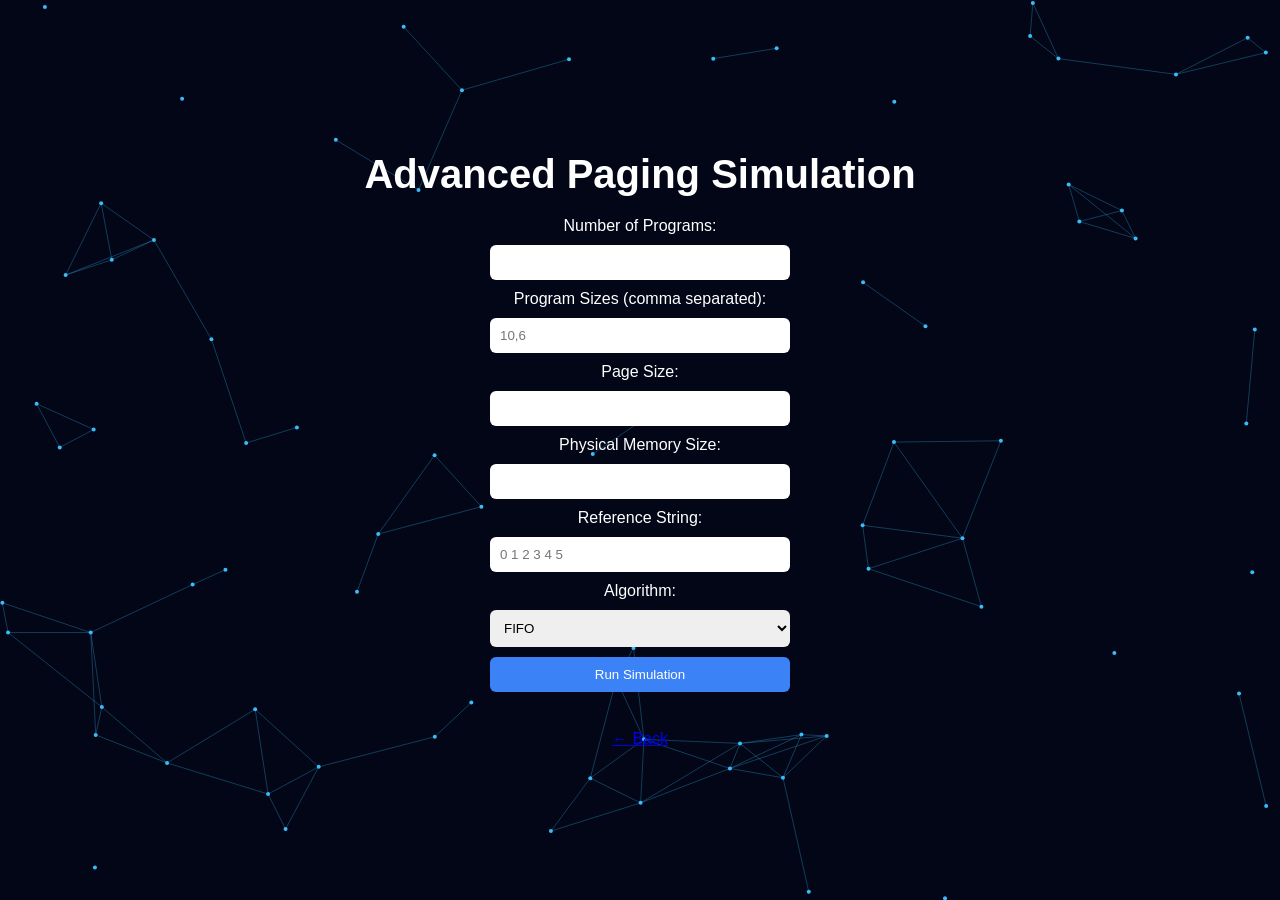
<file: paging.html>
<!doctype html>
<html>
  <head>
    <title>Advanced Paging Simulator</title>
    <link rel="stylesheet" href="CSS/style.css" />
  <canvas id="network"></canvas>
  </head>
  <body>
    <div class="container">
      <h1>Advanced Paging Simulation</h1>

      <div class="input-section">
        <label>Number of Programs:</label>
        <input type="number" id="numPrograms" />

        <label>Program Sizes (comma separated):</label>
        <input type="text" id="programSizes" placeholder="10,6" />

        <label>Page Size:</label>
        <input type="number" id="pageSize" />

        <label>Physical Memory Size:</label>
        <input type="number" id="physicalMemory" />

        <label>Reference String:</label>
        <input type="text" id="refString" placeholder="0 1 2 3 4 5" />

        <label>Algorithm:</label>
        <select id="algorithm">
          <option value="FIFO">FIFO</option>
          <option value="LRU">LRU</option>
        </select>

        <button onclick="runPaging()">Run Simulation</button>
      </div>

      <div id="output"></div>

      <br />
      <a href="index.html">← Back</a>
    </div>

    <script src="JS/paging.js"></script>
    <script>
const canvas = document.getElementById("network");
const ctx = canvas.getContext("2d");

canvas.width = window.innerWidth;
canvas.height = window.innerHeight;

let nodes = [];

// create nodes
for (let i = 0; i < 80; i++) {
    nodes.push({
        x: Math.random() * canvas.width,
        y: Math.random() * canvas.height,
        vx: (Math.random() - 0.5) * 1,
        vy: (Math.random() - 0.5) * 1
    });
}

function draw() {
    ctx.clearRect(0, 0, canvas.width, canvas.height);

    // draw lines
    for (let i = 0; i < nodes.length; i++) {
        for (let j = i + 1; j < nodes.length; j++) {
            let dx = nodes[i].x - nodes[j].x;
            let dy = nodes[i].y - nodes[j].y;
            let dist = Math.sqrt(dx * dx + dy * dy);

            if (dist < 120) {
                ctx.strokeStyle = "rgba(56,189,248,0.3)";
                ctx.lineWidth = 1;
                ctx.beginPath();
                ctx.moveTo(nodes[i].x, nodes[i].y);
                ctx.lineTo(nodes[j].x, nodes[j].y);
                ctx.stroke();
            }
        }
    }

    // draw nodes
    nodes.forEach(n => {
        ctx.fillStyle = "#38bdf8";
        ctx.beginPath();
        ctx.arc(n.x, n.y, 2, 0, Math.PI * 2);
        ctx.fill();

        // move
        n.x += n.vx;
        n.y += n.vy;

        // bounce
        if (n.x < 0 || n.x > canvas.width) n.vx *= -1;
        if (n.y < 0 || n.y > canvas.height) n.vy *= -1;
    });

    requestAnimationFrame(draw);
}

draw();
</script>
  </body>
</html>
</file>
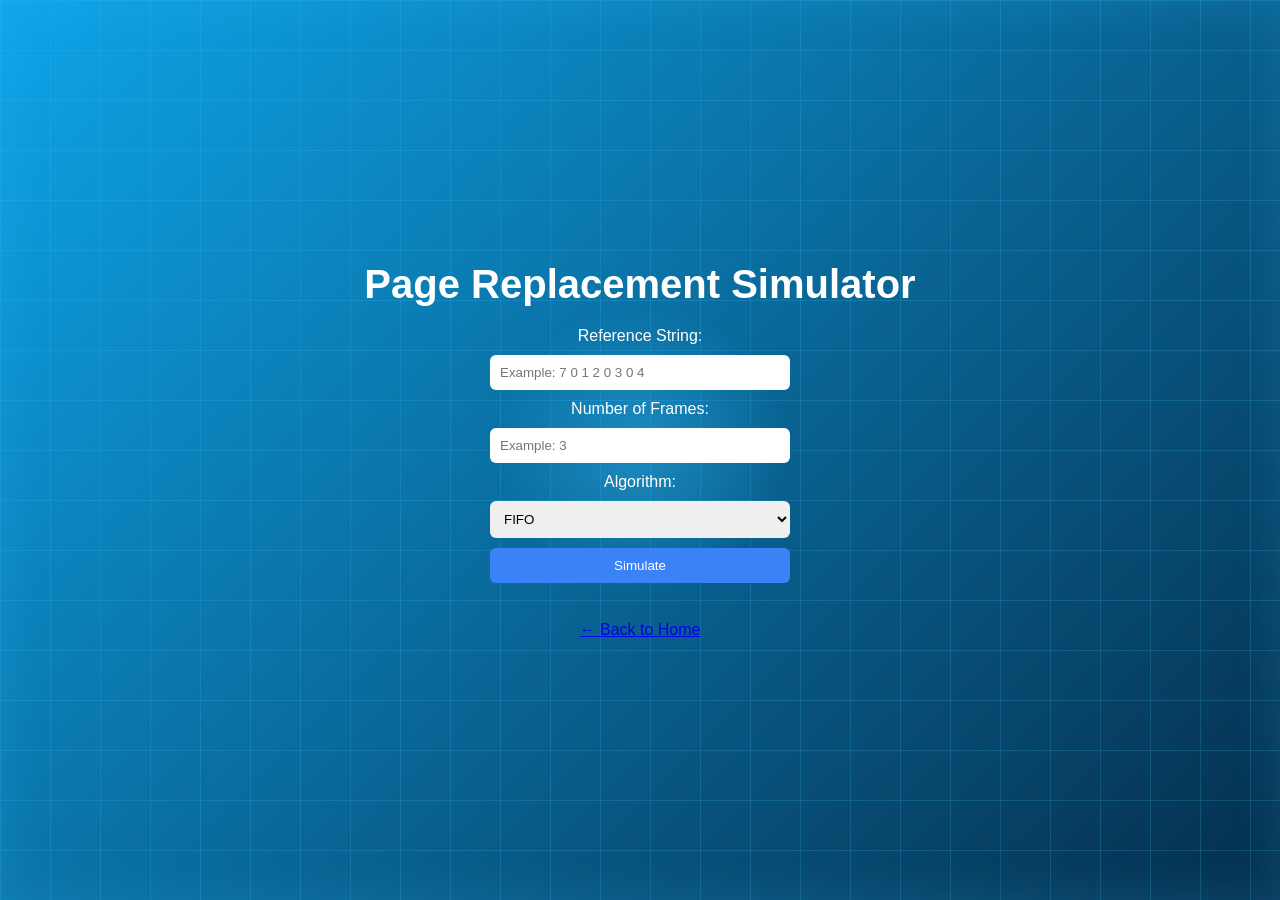
<file: replacement.html>
<!DOCTYPE html>
<html lang="en">
<head>
    <meta charset="UTF-8">
    <title>Page Replacement Simulator</title>
    <link rel="stylesheet" href="CSS/style.css">
    <div class="grid-bg"></div>
    
</head>
<body>

<div class="container">
    <h1>Page Replacement Simulator</h1>

    <div class="input-section">
        <label>Reference String:</label>
        <input type="text" id="refString" placeholder="Example: 7 0 1 2 0 3 0 4">

        <label>Number of Frames:</label>
        <input type="number" id="frames" placeholder="Example: 3">

        <label>Algorithm:</label>
        <select id="algorithm">
            <option value="FIFO">FIFO</option>
            <option value="LRU">LRU</option>
        </select>

        <button onclick="simulate()">Simulate</button>
    </div>

    <div id="output"></div>

    <br>
    <a href="index.html">← Back to Home</a>
</div>

<script src="JS/replacement.js"></script>
</body>
</html>
</file>
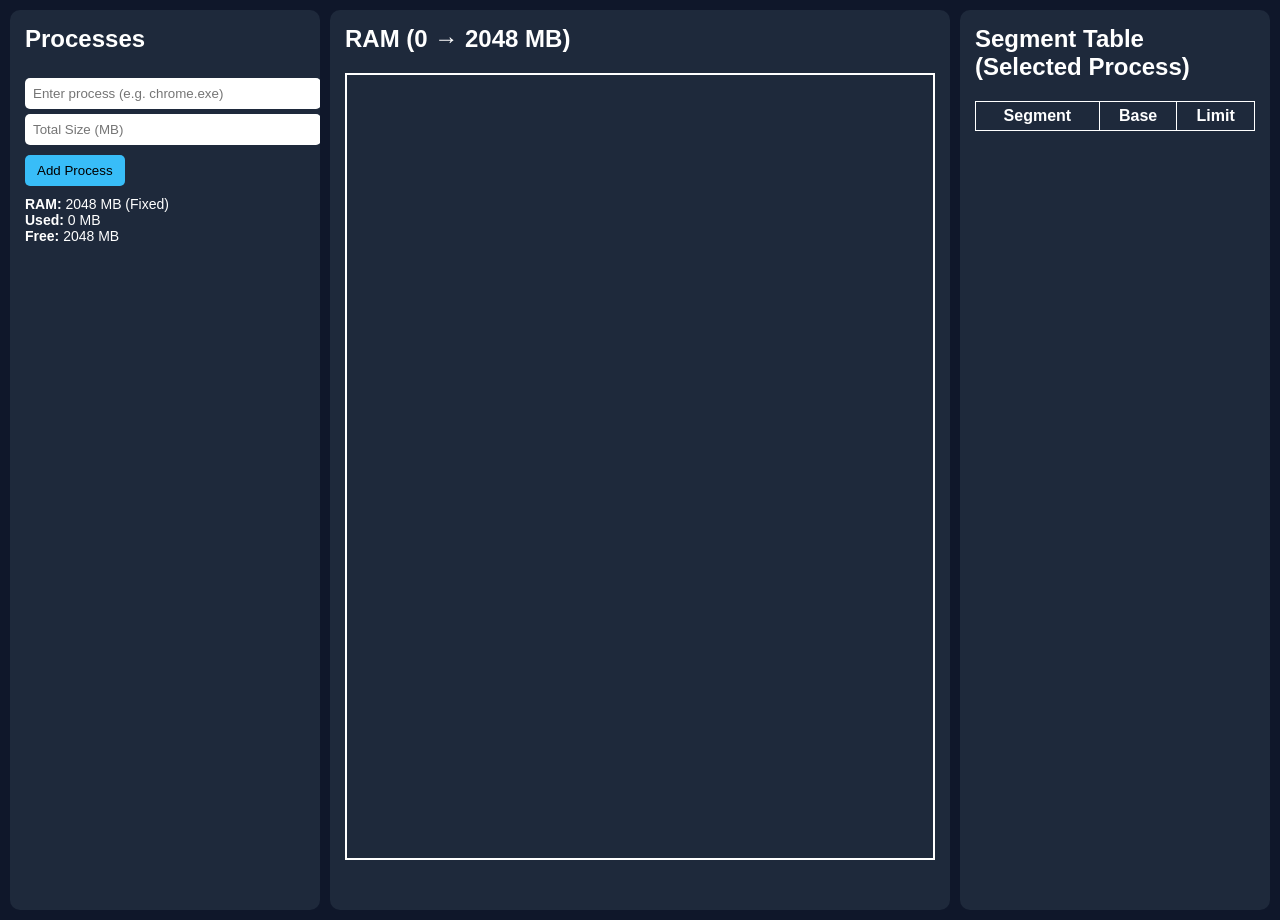
<file: segmentation.html>
<!DOCTYPE html>
<html lang="en">
<head>
    <meta charset="UTF-8">
    <meta name="viewport" content="width=device-width, initial-scale=1.0">
    <title>Segmentation Simulator</title>
    <style>
        body {
            font-family: Arial, sans-serif;
            margin: 0;
            background: #0f172a;
            color: white;
        }

        .container {
            display: grid;
            grid-template-columns: 1fr 2fr 1fr;
            height: 100vh;
            gap: 10px;
            padding: 10px;
        }

        .panel {
            background: #1e293b;
            border-radius: 10px;
            padding: 15px;
            overflow-y: auto;
        }

        h2 {
            margin-top: 0;
        }

        button {
            padding: 8px 12px;
            margin-top: 10px;
            border: none;
            border-radius: 5px;
            background: #38bdf8;
            cursor: pointer;
        }

        input {
            width: 100%;
            padding: 8px;
            margin-top: 5px;
            border-radius: 5px;
            border: none;
        }

        .ram {
            height: 90%;
            border: 2px solid white;
            display: flex;
            flex-direction: column;
        }

        .block {
            border-bottom: 1px solid black;
            padding: 5px;
            font-size: 14px;
        }

        .free {
            background: #334155;
        }

        .segment {
            background: #22c55e;
            color: black;
        }

        table {
            width: 100%;
            border-collapse: collapse;
        }

        th, td {
            border: 1px solid white;
            padding: 5px;
            text-align: center;
        }
    </style>
</head>
<body>

<div class="container">

    <!-- LEFT PANEL: PROCESS INPUT -->
    <div class="panel">
        <h2>Processes</h2>
        <input type="text" id="processName" placeholder="Enter process (e.g. chrome.exe)">
        <input type="number" id="processSize" placeholder="Total Size (MB)">
        <button onclick="addProcess()">Add Process</button>

        <div style="margin-top:10px; font-size:14px;">
            <strong>RAM:</strong> 2048 MB (Fixed)
            <br>
            <strong>Used:</strong> <span id="usedMem">0</span> MB
            <br>
            <strong>Free:</strong> <span id="freeMem">2048</span> MB
        </div>

        <ul id="processList"></ul>
    </div>

    <!-- CENTER PANEL: RAM VISUALIZATION -->
    <div class="panel">
        <h2>RAM (0 → 2048 MB)</h2>
        <div class="ram" id="ramBox" style="position:relative;">
            <!-- Memory Blocks will appear here -->
        </div>
    </div>

    <!-- RIGHT PANEL: SEGMENT TABLE -->
    <div class="panel">
        <h2>Segment Table (Selected Process)</h2>
        <table>
            <thead>
                <tr>
                    <th>Segment</th>
                    <th>Base</th>
                    <th>Limit</th>
                </tr>
            </thead>
            <tbody id="segmentTable">
                <!-- Filled dynamically -->
            </tbody>
        </table>
    </div>

</div>

<script src="JS/segmentation.js"></script>

</body>
</html>
</file>
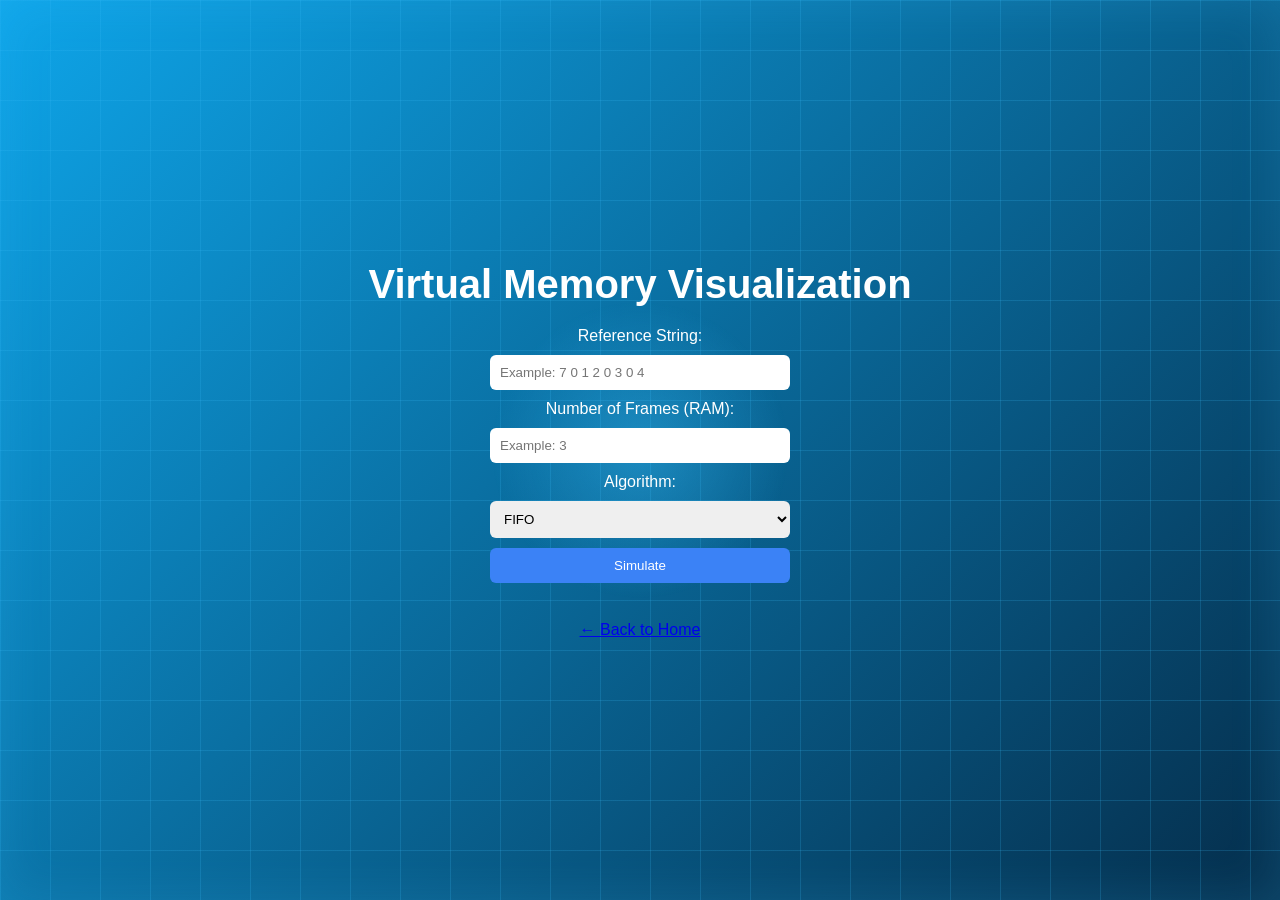
<file: virtual.html>
<!DOCTYPE html>
<html lang="en">
<head>
    <meta charset="UTF-8">
    <title>Virtual Memory Simulator</title>
    <link rel="stylesheet" href="CSS/style.css">
    <div class="grid-bg"></div>
</head>
<body>

<div class="container">
    <h1>Virtual Memory Visualization</h1>

    <div class="input-section">
        <label>Reference String:</label>
        <input type="text" id="refString" placeholder="Example: 7 0 1 2 0 3 0 4">

        <label>Number of Frames (RAM):</label>
        <input type="number" id="frames" placeholder="Example: 3">

        <label>Algorithm:</label>
        <select id="algorithm">
            <option value="FIFO">FIFO</option>
            <option value="LRU">LRU</option>
        </select>

        <button onclick="simulateVM()">Simulate</button>
    </div>

    <div id="output"></div>

    <br>
    <a href="index.html">← Back to Home</a>
</div>

<script src="JS/virtual.js"></script>
</body>
</html>
</file>
<file: CSS/style.css>
* {
    margin: 0;
    padding: 0;
    box-sizing: border-box;
    font-family: Arial, Helvetica, sans-serif;
}

body {
    background: #0f172a;
    color: white;
    display: flex;
    justify-content: center;
    align-items: center;
    height: 100vh;
}

.container {
    text-align: center;
    width: 90%;
    max-width: 1000px;
}

h1 {
    font-size: 2.5rem;
    margin-bottom: 10px;
}

.subtitle {
    color: #94a3b8;
    margin-bottom: 40px;
}

.menu {
    display: grid;
    grid-template-columns: repeat(2, 1fr);
    gap: 20px;
}

.card {
    background: #1e293b;
    padding: 30px;
    border-radius: 12px;
    text-decoration: none;
    color: white;
    transition: 0.3s;
}

.card:hover {
    background: #334155;
    transform: scale(1.05);
}

.card h2 {
    margin-bottom: 10px;
}

.card p {
    color: #cbd5f5;
    font-size: 0.9rem;
}
.input-section {
    margin: 20px auto;
    display: flex;
    flex-direction: column;
    gap: 10px;
    width: 300px;
}

input, select, button {
    padding: 10px;
    border-radius: 6px;
    border: none;
}

button {
    background-color: #3b82f6;
    color: white;
    cursor: pointer;
}

button:hover {
    background-color: #2563eb;
}

table {
    margin: 20px auto;
    border-collapse: collapse;
}

td, th {
    border: 1px solid white;
    padding: 8px 12px;
}
/* TABLE CONTAINER */
.table-container {
    overflow-x: auto;
    margin-top: 30px;
    padding: 10px;
    border-radius: 12px;
    background: rgba(30,41,59,0.6);
}

/* TABLE */
table {
    border-collapse: collapse;
    min-width: 900px;
    width: 100%;
    text-align: center;
}

/* HEADINGS */
th {
    padding: 12px;
    background: #1e293b;
    position: sticky;
    top: 0;
    font-size: 14px;
}

/* CELLS */
td {
    padding: 10px;
    font-size: 14px;
}

/* ROW */
tr {
    border-bottom: 1px solid rgba(255,255,255,0.1);
}

/* HOVER */
tr:hover {
    background: rgba(56,189,248,0.2);
}

/* STEP COLUMN */
td:first-child {
    font-weight: bold;
    color: #38bdf8;
}

/* PAGE COLUMN */
td:nth-child(2) {
    color: #22c55e;
}

/* INFO */
.simulation-info {
    margin-top: 20px;
    line-height: 1.6;
}
body {
    background: linear-gradient(-45deg, #0f172a, #1e293b, #020617, #0ea5e9);
    background-size: 400% 400%;
    animation: gradientMove 12s ease infinite;
    color: white;
}

@keyframes gradientMove {
    0% { background-position: 0% 50%; }
    50% { background-position: 100% 50%; }
    100% { background-position: 0% 50%; }
}
#network {
    position: fixed;
    top: 0;
    left: 0;
    width: 100%;
    height: 100%;
    z-index: -1;
    background: #020617;
}
/* GRID BACKGROUND */
.grid-bg {
    position: fixed;
    width: 100%;
    height: 100%;
    top: 0;
    left: 0;
    z-index: -1;

    background:
        linear-gradient(rgba(56,189,248,0.2) 1px, transparent 1px),
        linear-gradient(90deg, rgba(56,189,248,0.2) 1px, transparent 1px);

    background-size: 50px 50px;

    /* glow effect */
    box-shadow: inset 0 0 50px rgba(56,189,248,0.2);
}

/* CENTER GLOW */
.grid-bg::after {
    content: "";
    position: absolute;
    width: 300px;
    height: 300px;
    background: radial-gradient(circle, rgba(56,189,248,0.4), transparent 70%);
    top: 50%;
    left: 50%;
    transform: translate(-50%, -50%);
    animation: pulse 3s infinite ease-in-out;
}

/* ANIMATION */
@keyframes pulse {
    0% {
        transform: translate(-50%, -50%) scale(0.8);
        opacity: 0.5;
    }
    50% {
        transform: translate(-50%, -50%) scale(1.2);
        opacity: 1;
    }
    100% {
        transform: translate(-50%, -50%) scale(0.8);
        opacity: 0.5;
    }
}
</file>
